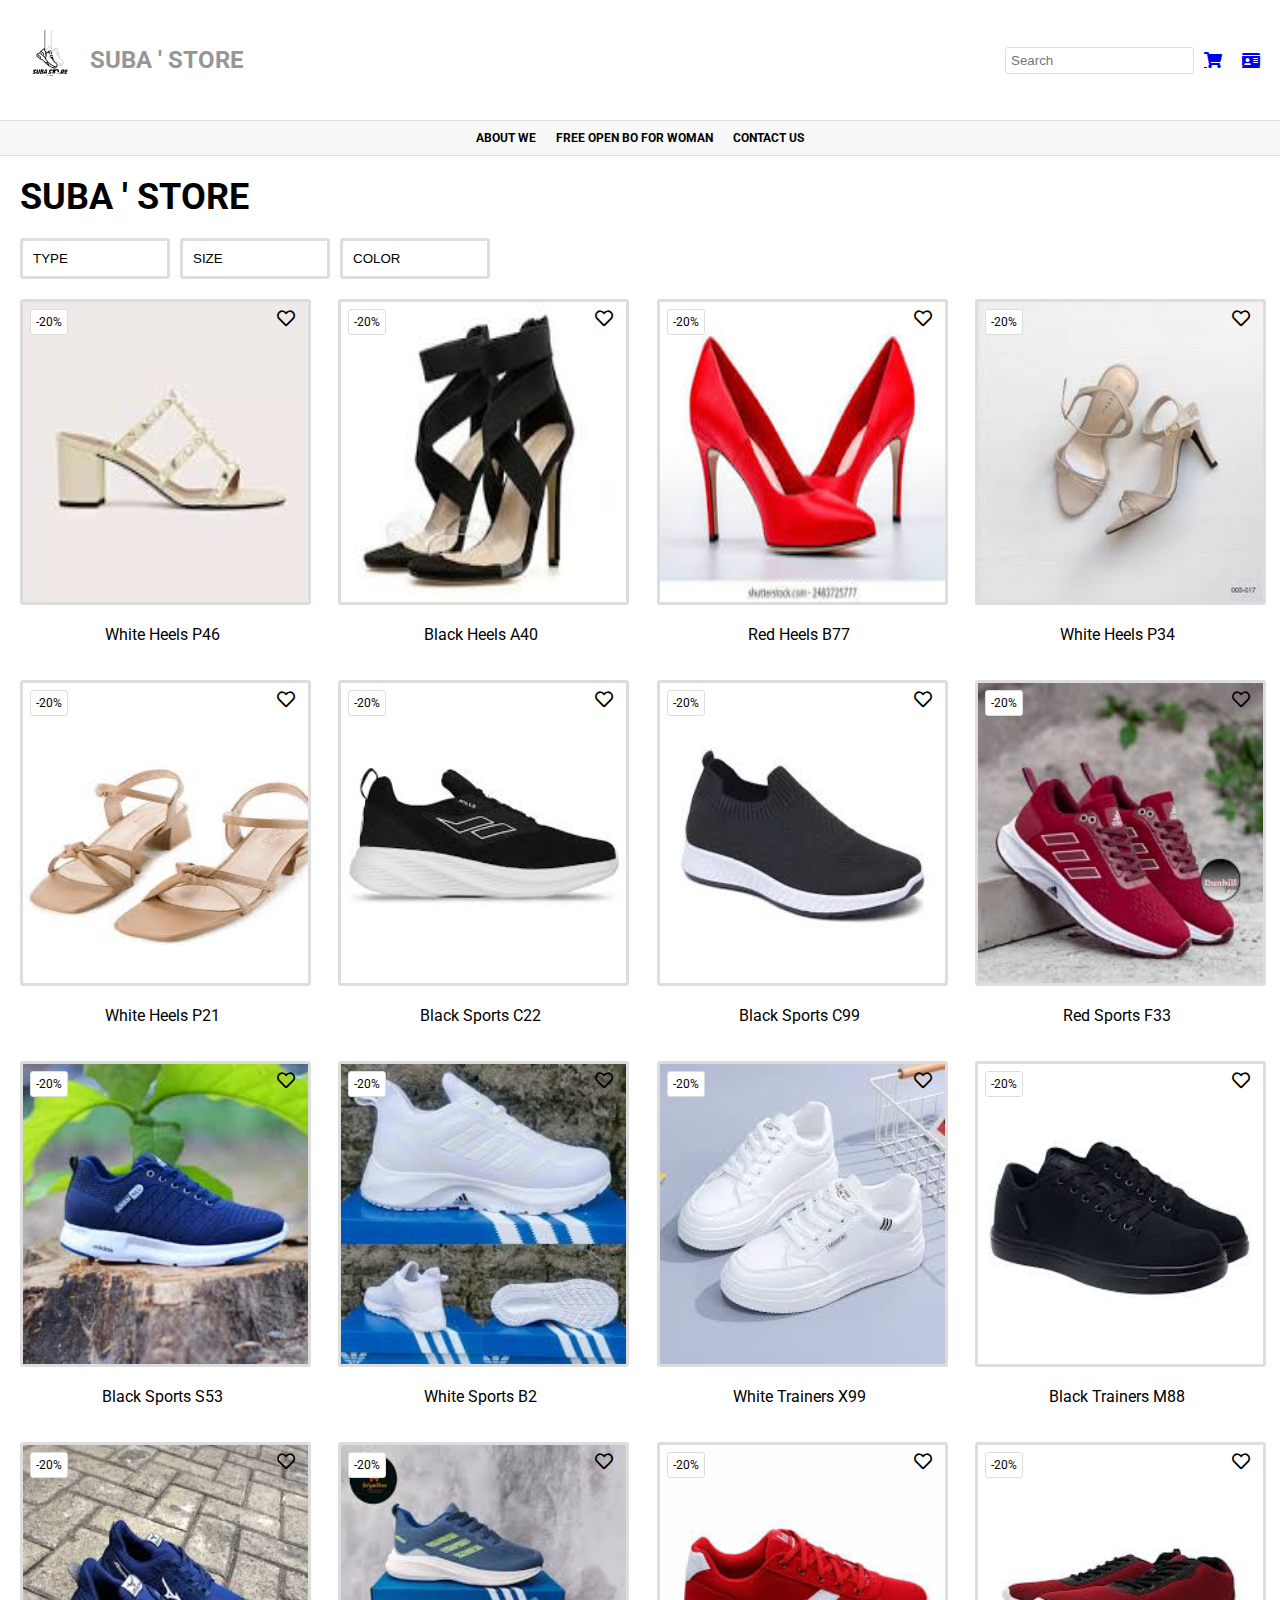
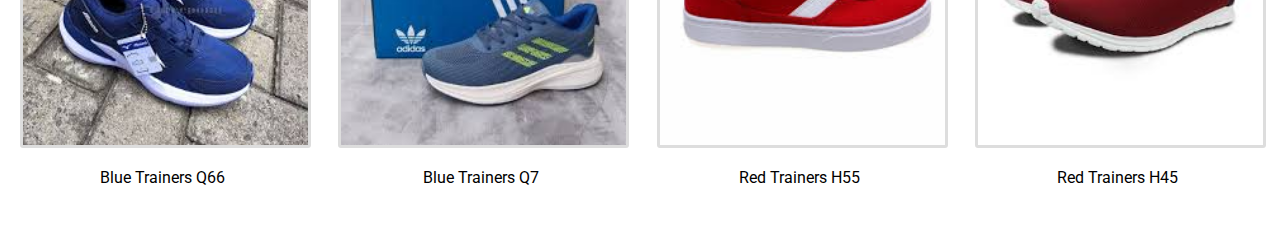
<file: FrontEnd/Index.html>
<!DOCTYPE html>
<html lang="en">

<head>
    <meta charset="UTF-8">
    <meta name="viewport" content="width=device-width, initial-scale=1.0">
    <title>Home Page</title>
    <link href="https://cdnjs.cloudflare.com/ajax/libs/font-awesome/5.15.3/css/all.min.css" rel="stylesheet" />
    <link href="https://fonts.googleapis.com/css2?family=Roboto:wght@400;700&amp;display=swap" rel="stylesheet" />
    <link href="CSS/Homepages.css" rel="stylesheet" type="text/css">
    <script src="../Backend/Homepage.js"></script>
</head>

<body>
    <div class="header">
        <div class="headerb">
            <img alt="Logo" height="40" src="../Images/Logo.jpg" width="40" />
            <a href="Homepages.html">
                <h1 style="margin-left: 10px;">
                    SUBA ' STORE
                </h1>
            </a>
        </div>
        <div class="search-cart">
            <input id="keyword" placeholder="Search" type="text" />
            <a href="Checkout.html" class="fas fa-shopping-cart"></a>
            <i></i>
            <a href="Login.html" class="fas fa-id-card"></a>
        </div>
    </div>

    <div class="sub-header">
        <a href="AboutOurs.html">
            ABOUT WE
        </a>
        <a href="#">
            FREE OPEN BO FOR WOMAN
        </a>
        <a href="#">
            CONTACT US
        </a>
    </div>

    <div class="main-content">
        <h1>
            SUBA '
            <span>
                STORE
            </span>
        </h1>
        <div class="filters">
            <div>
                <button>
                    TYPE
                </button>
                <div class="dropdown-content">
                    <label>
                        <input type="checkbox" />
                        HEELS
                    </label>
                    <label>
                        <input type="checkbox" />
                        SPORTS
                    </label>
                    <label>
                        <input type="checkbox" />
                        TRAINERS
                    </label>
                </div>
            </div>
            <div>
                <button>
                    SIZE
                </button>
                <div class="dropdown-content">
                    <label>
                        <input type="checkbox" />
                        37
                    </label>
                    <label>
                        <input type="checkbox" />
                        38
                    </label>
                    <label>
                        <input type="checkbox" />
                        39
                    </label>
                    <label>
                        <input type="checkbox" />
                        40
                    </label>
                    <label>
                        <input type="checkbox" />
                        41
                    </label>
                </div>
            </div>
            <div>
                <button>
                    COLOR
                </button>
                <div class="dropdown-content">
                    <label>
                        <input type="checkbox" />
                        Blue
                    </label>
                    <label>
                        <input type="checkbox" />
                        RED
                    </label>
                    <label>
                        <input type="checkbox" />
                        BLACK
                    </label>
                    <label>
                        <input type="checkbox" />
                        WHITE
                    </label>
                </div>
            </div>
        </div>
        <div class="product-list">
            <div class="product">
                <div class="discount">
                    -20%
                </div>
                <i class="far fa-heart wishlist">
                </i>
                <img alt="White Heels" height="300" src="../Images/heels1.jpg" width="300" />
                <p class="namesproduct">
                    <a href="DetailProduct.html?name=White%20Heels%20P46&image=heels1.jpg">White Heels P46</a>
                </p>
            </div>
            <div class="product">
                <div class="discount">
                    -20%
                </div>
                <i class="far fa-heart wishlist">
                </i>
                <img alt="Black Heels
                " height="300" src="../Images/heels2.jpg" width="300" />
                <p class="namesproduct">
                    <a href="DetailProduct.html?name=Black%20Heels%20A40&image=heels2.jpg">Black Heels A40</a>
                </p>
            </div>
            <div class="product">
                <div class="discount">
                    -20%
                </div>
                <i class="far fa-heart wishlist">
                </i>
                <img alt="Red Heels" height="300" src="../Images/heels3.jpg" width="300" />
                <p class="namesproduct">
                    <a href="DetailProduct.html?name=Red%20Heels%20B77&image=heels3.jpg">Red Heels B77</a>
                </p>
            </div>
            <div class="product">
                <div class="discount">
                    -20%
                </div>
                <i class="far fa-heart wishlist">
                </i>
                <img alt="White Heels" height="300" src="../Images/heels4.jpg" width="300" />
                <p class="namesproduct">
                    <a href="DetailProduct.html?name=White%20Heels%20P34&image=heels4.jpg">White Heels P34</a>
                </p>
            </div>
            <div class="product">
                <div class="discount">
                    -20%
                </div>
                <i class="far fa-heart wishlist">
                </i>
                <img alt="White Heels" height="300" src="../Images/heels5.jpg" width="300" />
                <p class="namesproduct">
                    <a href="DetailProduct.html?name=White%20Heels%20P21&image=heels5.jpg">White Heels P21</a>
                </p>
            </div>
            <div class="product">
                <div class="discount">
                    -20%
                </div>
                <i class="far fa-heart wishlist">
                </i>
                <img alt="Green sports shoes" height="300" src="../Images/sports1.jpg" width="300" />
                <p class="namesproduct">
                    <a href="DetailProduct.html?name=Black%20Sports%20C22&image=sports1.jpg">Black Sports C22</a>
                </p>
            </div>
            <div class="product">
                <div class="discount">
                    -20%
                </div>
                <i class="far fa-heart wishlist">
                </i>
                <img alt="Black sports shoes" height="300" src="../Images/sports2.jpg" width="300" />
                <p class="namesproduct">
                    <a href="DetailProduct.html?name=Black%20Sports%20C99&image=sports2.jpg">Black Sports C99</a>
                </p>
            </div>
            <div class="product">
                <div class="discount">
                    -20%
                </div>
                <i class="far fa-heart wishlist">
                </i>
                <img alt="Black and white sports shoes" height="300" src="../Images/sports3.jpg" width="300" />
                <p class="namesproduct">
                    <a href="DetailProduct.html?name=Red%20Sports%20F33&image=sports3.jpg">Red Sports F33</a>
                </p>
            </div>
            <div class="product">
                <div class="discount">
                    -20%
                </div>
                <i class="far fa-heart wishlist">
                </i>
                <img alt="Black sports shoes" height="300" src="../Images/sports4.jpg" width="300" />
                <p class="namesproduct">
                    <a href="DetailProduct.html?name=Black%20Sports%20S53&image=sports4.jpg">Black Sports S53</a>
                </p>
            </div>
            <div class="product">
                <div class="discount">
                    -20%
                </div>
                <i class="far fa-heart wishlist">
                </i>
                <img alt="Black and white sports shoes" height="300" src="../Images/sports5.jpg" width="300" />
                <p class="namesproduct">
                    <a href="DetailProduct.html?name=White%20Sports%20B2&image=sports5.jpg">White Sports B2</a>
                </p>
            </div>
            <div class="product">
                <div class="discount">
                    -20%
                </div>
                <i class="far fa-heart wishlist">
                </i>
                <img alt="Black sports shoes" height="300" src="../Images/trainers1.jpg" width="300" />
                <p class="namesproduct">
                    <a href="DetailProduct.html?name=White%20Trainers%20X99&image=trainers1.jpg">White Trainers X99</a>
                </p>
            </div>
            <div class="product">
                <div class="discount">
                    -20%
                </div>
                <i class="far fa-heart wishlist">
                </i>
                <img alt="Black sports shoes" height="300" src="../Images/trainers2.jpg" width="300" />
                <p class="namesproduct">
                    <a href="DetailProduct.html?name=Black%20Trainers%20M88&image=trainers2.jpg">Black Trainers M88</a>
                </p>
            </div>
            <div class="product">
                <div class="discount">
                    -20%
                </div>
                <i class="far fa-heart wishlist">
                </i>
                <img alt="Black sports shoes" height="300" src="../Images/trainers3.jpg" width="300" />
                <p class="namesproduct">
                    <a href="DetailProduct.html?name=Blue%20Trainers%20Q66&image=trainers3.jpg">Blue Trainers Q66</a>
                </p>
            </div>
            <div class="product">
                <div class="discount">
                    -20%
                </div>
                <i class="far fa-heart wishlist">
                </i>
                <img alt="Black sports shoes" height="300" src="../Images/trainers4.jpg" width="300" />
                <p class="namesproduct">
                    <a href="DetailProduct.html?name=Blue%20Trainers%20Q7&image=trainers4.jpg">Blue Trainers Q7</a>
                </p>
            </div>
            <div class="product">
                <div class="discount">
                    -20%
                </div>
                <i class="far fa-heart wishlist">
                </i>
                <img alt="Black sports shoes" height="300" src="../Images/trainers5.jpg" width="300" />
                <p class="namesproduct">
                    <a href="DetailProduct.html?name=Red%20Trainers%20H55&image=trainers5.jpg">Red Trainers H55</a>
                </p>
            </div>
            <div class="product">
                <div class="discount">
                    -20%
                </div>
                <i class="far fa-heart wishlist">
                </i>
                <img alt="Black sports shoes" height="300" src="../Images/trainers6.jpg" width="300" />
                <p class="namesproduct">
                    <a href="DetailProduct.html?name=Red%20Trainers%20H45&image=trainers6.jpg">Red Trainers H45</a>
                </p>
            </div>
        </div>
    </div>
</body>

</html>
</file>
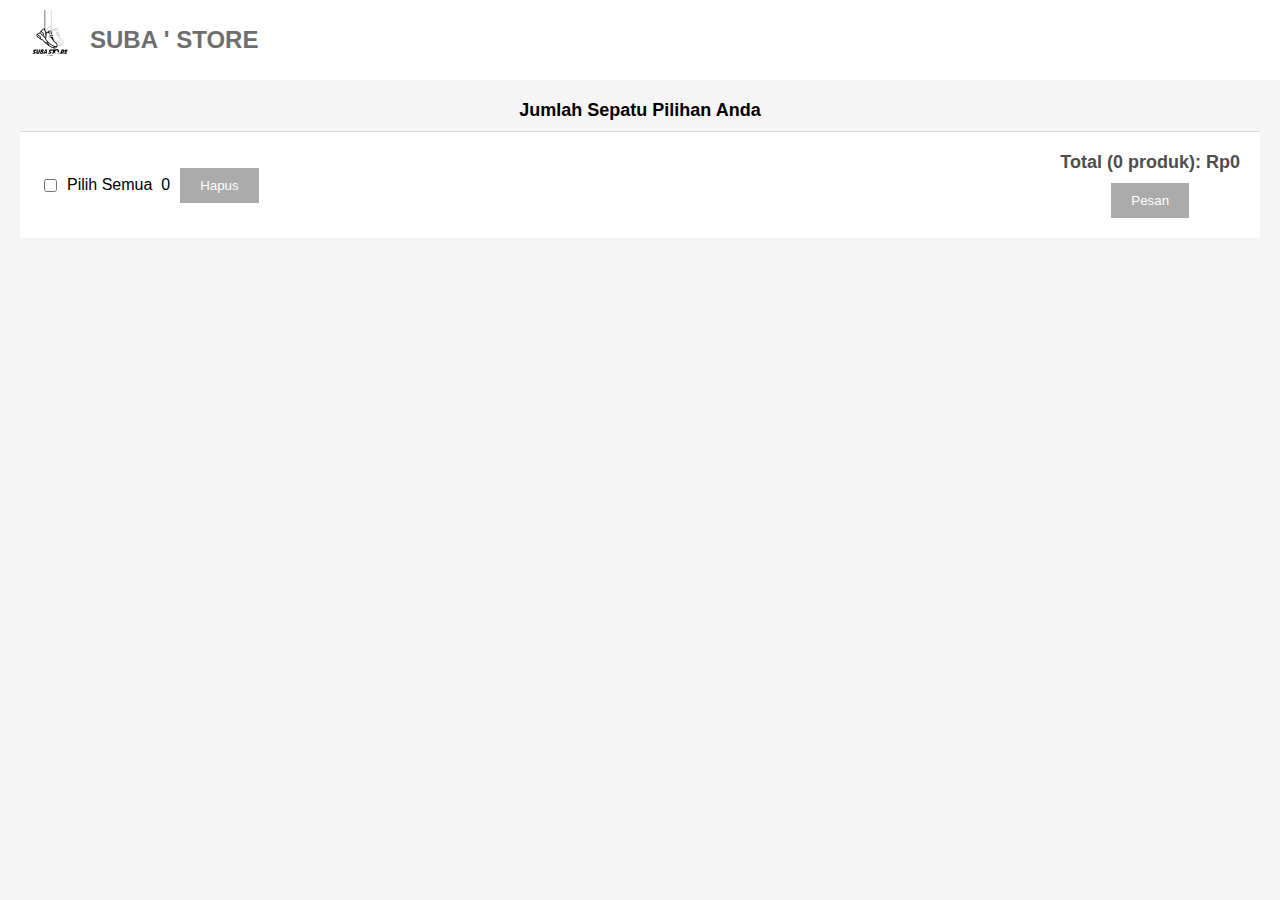
<file: FrontEnd/Checkout.html>
<!DOCTYPE html>
<html lang="en">

<head>
    <meta charset="UTF-8">
    <meta name="viewport" content="width=device-width, initial-scale=1.0">
    <title>Checkout</title>
    <link href="https://cdnjs.cloudflare.com/ajax/libs/font-awesome/5.15.3/css/all.min.css" rel="stylesheet" />
    <link rel="stylesheet" href="CSS/Checkout.css">
</head>

<body>
    <div class="header">
        <div class="headerb">
            <img alt="Logo" height="40" src="../Images/Logo.jpg" width="40" />
            <a href="Homepages.html">
                <h1 style="margin-left: 10px;">SUBA ' STORE</h1>
            </a>
        </div>
    </div>

    <div class="content">
        <div class="section-title">Jumlah Sepatu Pilihan Anda</div>

        <!-- Container for all products -->
        <div class="cart-container"></div>

        <div class="footer">
            <div class="left">
                <input type="checkbox" id="select-all" /> Pilih Semua
                &nbsp;<div class="numberProduct">0</div>
                <button id="delete-selected">Hapus</button>
            </div>
            <div class="right">
                <div class="total-price">Total (0 produk): Rp0</div>
                <button id="order-button">Pesan</button>
            </div>
        </div>
    </div>

    <!-- Modal for order confirmation -->
    <div id="orderModal" class="modal">
        <div class="modal-content">
            <span class="close">&times;</span>
            <h2>Detail Pesanan</h2>
            <div class="order-details"></div>
            <div class="modal-total-price"></div>
            <button id="confirm-order">Konfirmasi Pesanan</button>
        </div>
    </div>

    <style>
        .modal { display: none; position: fixed; top: 0; left: 0; width: 100%; height: 100%; background-color: rgba(0,0,0,0.5); }
        .modal-content { background-color: #fff; margin: 10% auto; padding: 20px; width: 80%; max-width: 500px; position: relative; }
        .close { position: absolute; top: 10px; right: 20px; cursor: pointer; font-size: 24px; }
    </style>

    <script>
        function loadCart() {
            const cart = JSON.parse(localStorage.getItem('cart')) || [];
            const cartContainer = document.querySelector('.cart-container');
            cartContainer.innerHTML = '';

            cart.forEach((item, index) => {
                const originalPrice = parseFloat(item.price.replace(/[^0-9.-]+/g, ""));
                const discountedPrice = originalPrice * 0.8;

                const productItem = document.createElement('div');
                productItem.className = 'product-item';
                productItem.innerHTML = `
                    <div class="product-details">
                        <input type="checkbox" class="item-checkbox" data-index="${index}" />
                        <img alt="Product Image" src="${item.image}" height="80" width="80" />
                        <div class="product-info">
                            <div class="product-title">${item.name}</div>
                            <div class="product-tags">
                                <span>Bebas Refund</span>
                                <span>Gratis Ongkir <span>(Khusus Binjai)</span></span>
                                <span>Lokalnisme</span>
                            </div>
                            <div class="return-policy"><i class="fas fa-undo"></i> 100 Hari Pengembalian</div>
                        </div>
                    </div>
                    <div class="original-price">Rp${originalPrice.toLocaleString("id-ID")}</div>
                    <div class="product-price">
                        <div class="product-quantity">
                            <button>-</button>
                            <input type="text" value="1" />
                            <button>+</button>
                        </div>
                        <div>&nbsp;</div>
                        <div class="discounted-price">Rp${discountedPrice.toLocaleString("id-ID")}</div>
                    </div>
                `;
                cartContainer.appendChild(productItem);
            });

            updateProductCount();
        }

        function updateProductCount() {
            const selectedCount = document.querySelectorAll('.item-checkbox:checked').length;
            document.querySelector('.numberProduct').textContent = selectedCount;

            const cart = JSON.parse(localStorage.getItem('cart')) || [];
            const totalPrice = Array.from(document.querySelectorAll('.item-checkbox:checked')).reduce((total, checkbox) => {
                const index = parseInt(checkbox.dataset.index);
                const price = parseFloat(cart[index].price.replace(/[^0-9.-]+/g, ""));
                return total + price * 0.8;
            }, 0);

            document.querySelector('.total-price').textContent = `Total (${selectedCount} produk): Rp${totalPrice.toLocaleString("id-ID")}`;
        }

        document.getElementById('select-all').addEventListener('change', function () {
            const itemCheckboxes = document.querySelectorAll('.item-checkbox');
            itemCheckboxes.forEach(checkbox => checkbox.checked = this.checked);
            updateProductCount();
        });

        document.addEventListener('change', function (event) {
            if (event.target.classList.contains('item-checkbox')) {
                const allChecked = document.querySelectorAll('.item-checkbox:checked').length === document.querySelectorAll('.item-checkbox').length;
                document.getElementById('select-all').checked = allChecked;
                updateProductCount();
            }
        });

        document.getElementById('delete-selected').addEventListener('click', function () {
            const selectedIndexes = Array.from(document.querySelectorAll('.item-checkbox:checked')).map(checkbox => parseInt(checkbox.dataset.index));

            let cart = JSON.parse(localStorage.getItem('cart')) || [];
            cart = cart.filter((_, index) => !selectedIndexes.includes(index));
            localStorage.setItem('cart', JSON.stringify(cart));

            document.querySelectorAll('.item-checkbox').forEach(checkbox => checkbox.checked = false);
            document.getElementById('select-all').checked = false;

            loadCart();
        });

        // Show modal with order details
        document.getElementById('order-button').addEventListener('click', function () {
            const modal = document.getElementById("orderModal");
            const orderDetails = document.querySelector('.order-details');
            const modalTotalPrice = document.querySelector('.modal-total-price');

            const cart = JSON.parse(localStorage.getItem('cart')) || [];
            const selectedItems = Array.from(document.querySelectorAll('.item-checkbox:checked')).map(checkbox => {
                const index = parseInt(checkbox.dataset.index);
                return cart[index];
            });

            if (selectedItems.length === 0) {
                alert("Pilih setidaknya satu produk untuk dipesan.");
                return;
            }

            let orderContent = '';
            let totalOrderPrice = 0;

            selectedItems.forEach(item => {
                const originalPrice = parseFloat(item.price.replace(/[^0-9.-]+/g, ""));
                const discountedPrice = originalPrice * 0.8;
                totalOrderPrice += discountedPrice;

                orderContent += `<div>${item.name} - Rp${discountedPrice.toLocaleString("id-ID")}</div>`;
            });

            orderDetails.innerHTML = orderContent;
            modalTotalPrice.textContent = `Total: Rp${totalOrderPrice.toLocaleString("id-ID")}`;

            modal.style.display = "block";
        });

        // Close modal
        document.querySelector('.close').onclick = function () {
            document.getElementById("orderModal").style.display = "none";
        };

        // Confirm order button
        document.getElementById('confirm-order').addEventListener('click', function () {
            alert("Pesanan Anda telah dikonfirmasi!");
            document.getElementById("orderModal").style.display = "none";
        });

        window.onclick = function (event) {
            if (event.target == document.getElementById("orderModal")) {
                document.getElementById("orderModal").style.display = "none";
            }
        };

        window.onload = loadCart;
    </script>
</body>

</html>
</file>
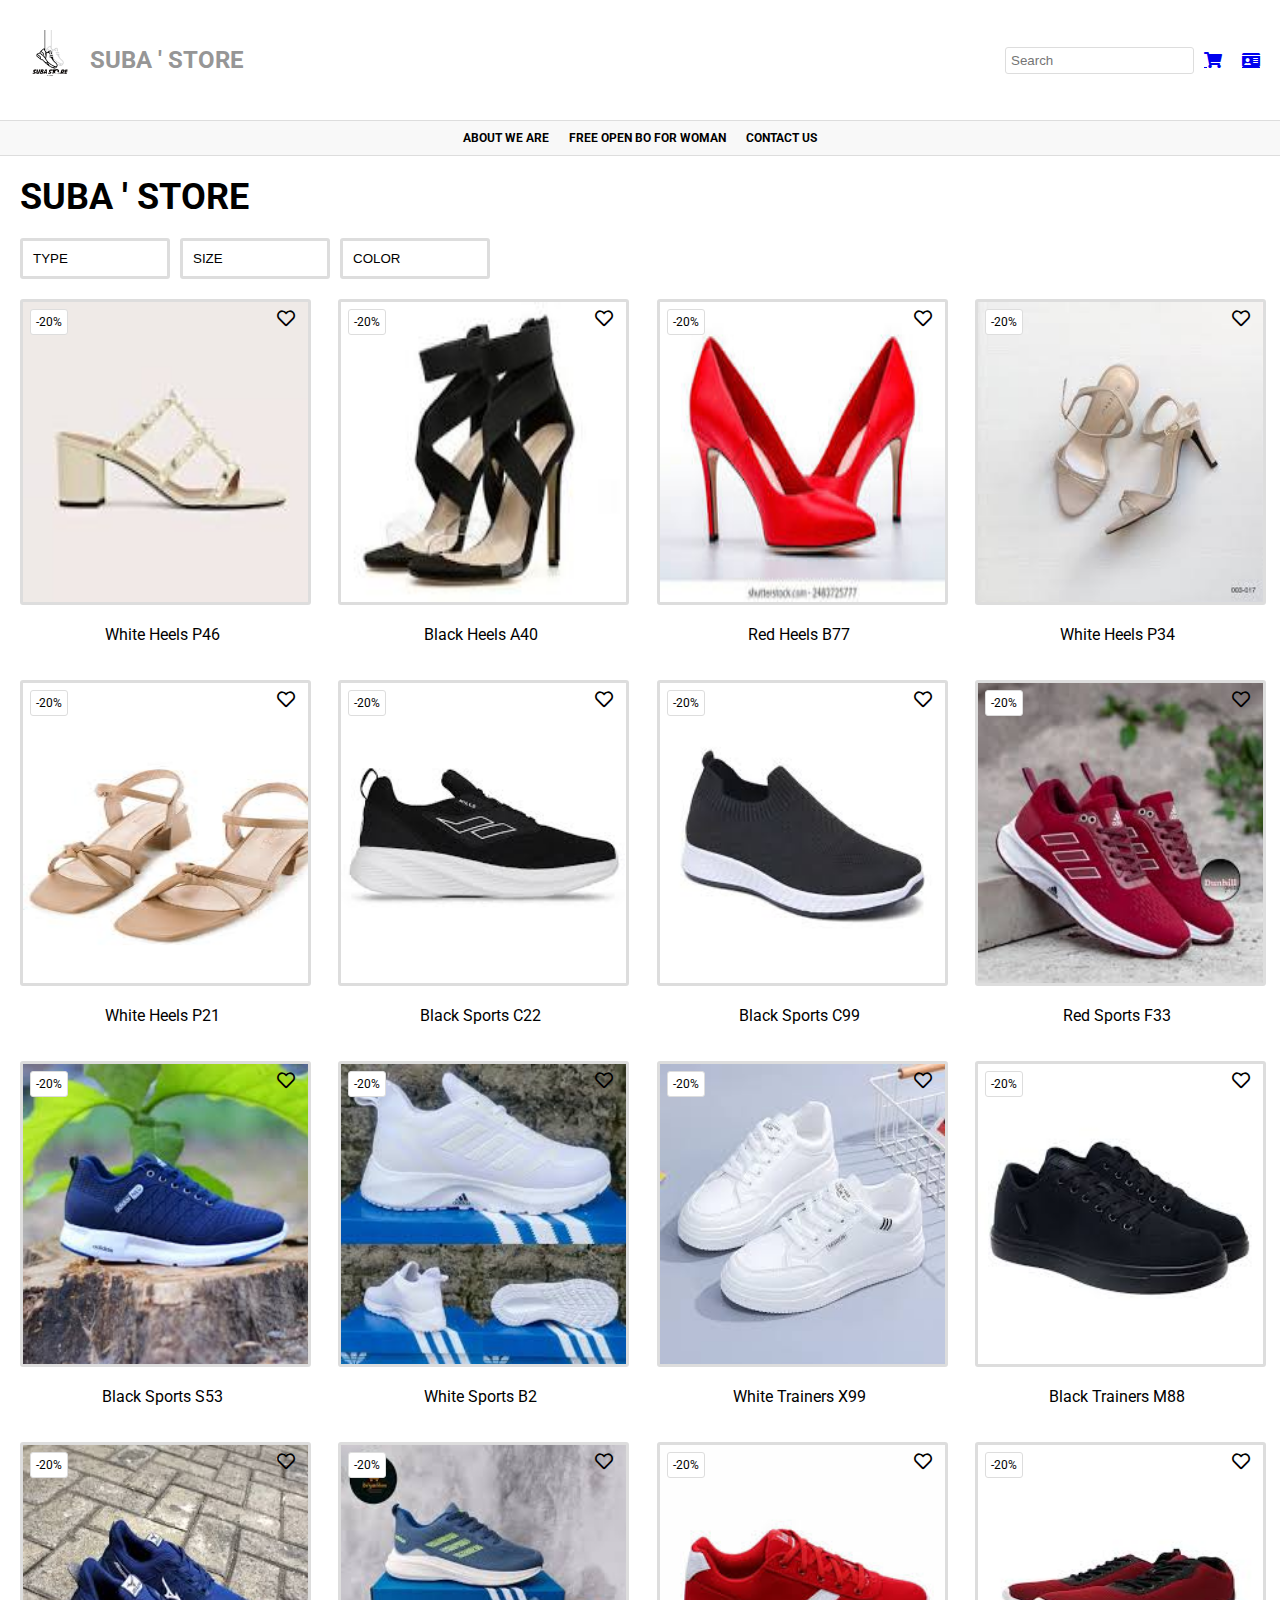
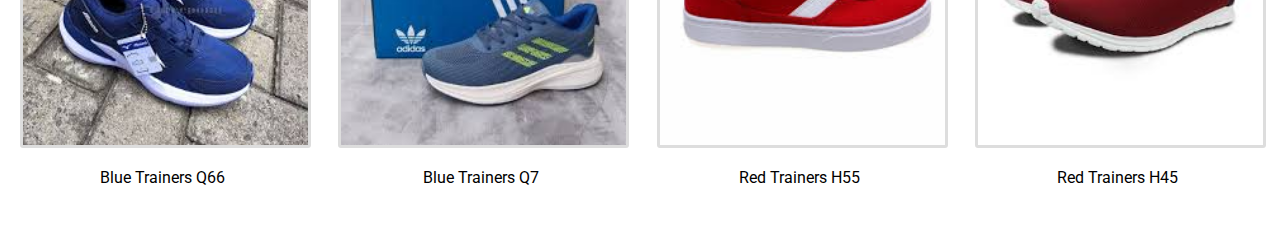
<file: FrontEnd/Homepages.html>
<!DOCTYPE html>
<html lang="en">

<head>
    <meta charset="UTF-8">
    <meta name="viewport" content="width=device-width, initial-scale=1.0">
    <title>Home Page</title>
    <link href="https://cdnjs.cloudflare.com/ajax/libs/font-awesome/5.15.3/css/all.min.css" rel="stylesheet" />
    <link href="https://fonts.googleapis.com/css2?family=Roboto:wght@400;700&amp;display=swap" rel="stylesheet" />
    <link href="CSS/Homepages.css" rel="stylesheet" type="text/css">
    <script src="../Backend/Homepage.js"></script>
</head>

<body>
    <div class="header">
        <div class="headerb">
            <img alt="Logo" height="40" src="../Images/Logo.jpg" width="40" />
            <a href="Homepages.html">
                <h1 style="margin-left: 10px;">
                    SUBA ' STORE
                </h1>
            </a>
        </div>
        <div class="search-cart">
            <input id="keyword" placeholder="Search" type="text" />
            <a href="Checkout.html" class="fas fa-shopping-cart"></a>
            <i></i>
            <a href="Login.html" class="fas fa-id-card"></a>
        </div>
    </div>

    <div class="sub-header">
        <a href="AboutOurs.html">
            ABOUT WE ARE
        </a>
        <a href="#">
            FREE OPEN BO FOR WOMAN
        </a>
        <a href="#">
            CONTACT US
        </a>
    </div>

    <div class="main-content">
        <h1>
            SUBA '
            <span>
                STORE
            </span>
        </h1>
        <div class="filters">
            <div>
                <button>
                    TYPE
                </button>
                <div class="dropdown-content">
                    <label>
                        <input type="checkbox" />
                        HEELS
                    </label>
                    <label>
                        <input type="checkbox" />
                        SPORTS
                    </label>
                    <label>
                        <input type="checkbox" />
                        TRAINERS
                    </label>
                </div>
            </div>
            <div>
                <button>
                    SIZE
                </button>
                <div class="dropdown-content">
                    <label>
                        <input type="checkbox" />
                        37
                    </label>
                    <label>
                        <input type="checkbox" />
                        38
                    </label>
                    <label>
                        <input type="checkbox" />
                        39
                    </label>
                    <label>
                        <input type="checkbox" />
                        40
                    </label>
                    <label>
                        <input type="checkbox" />
                        41
                    </label>
                </div>
            </div>
            <div>
                <button>
                    COLOR
                </button>
                <div class="dropdown-content">
                    <label>
                        <input type="checkbox" />
                        Blue
                    </label>
                    <label>
                        <input type="checkbox" />
                        RED
                    </label>
                    <label>
                        <input type="checkbox" />
                        BLACK
                    </label>
                    <label>
                        <input type="checkbox" />
                        WHITE
                    </label>
                </div>
            </div>
        </div>
        <div class="product-list">
            <div class="product">
                <div class="discount">
                    -20%
                </div>
                <i class="far fa-heart wishlist">
                </i>
                <img alt="White Heels" height="300" src="../Images/heels1.jpg" width="300" />
                <p class="namesproduct">
                    <a href="DetailProduct.html?name=White%20Heels%20P46&image=heels1.jpg">White Heels P46</a>
                </p>
            </div>
            <div class="product">
                <div class="discount">
                    -20%
                </div>
                <i class="far fa-heart wishlist">
                </i>
                <img alt="Black Heels
                " height="300" src="../Images/heels2.jpg" width="300" />
                <p class="namesproduct">
                    <a href="DetailProduct.html?name=Black%20Heels%20A40&image=heels2.jpg">Black Heels A40</a>
                </p>
            </div>
            <div class="product">
                <div class="discount">
                    -20%
                </div>
                <i class="far fa-heart wishlist">
                </i>
                <img alt="Red Heels" height="300" src="../Images/heels3.jpg" width="300" />
                <p class="namesproduct">
                    <a href="DetailProduct.html?name=Red%20Heels%20B77&image=heels3.jpg">Red Heels B77</a>
                </p>
            </div>
            <div class="product">
                <div class="discount">
                    -20%
                </div>
                <i class="far fa-heart wishlist">
                </i>
                <img alt="White Heels" height="300" src="../Images/heels4.jpg" width="300" />
                <p class="namesproduct">
                    <a href="DetailProduct.html?name=White%20Heels%20P34&image=heels4.jpg">White Heels P34</a>
                </p>
            </div>
            <div class="product">
                <div class="discount">
                    -20%
                </div>
                <i class="far fa-heart wishlist">
                </i>
                <img alt="White Heels" height="300" src="../Images/heels5.jpg" width="300" />
                <p class="namesproduct">
                    <a href="DetailProduct.html?name=White%20Heels%20P21&image=heels5.jpg">White Heels P21</a>
                </p>
            </div>
            <div class="product">
                <div class="discount">
                    -20%
                </div>
                <i class="far fa-heart wishlist">
                </i>
                <img alt="Green sports shoes" height="300" src="../Images/sports1.jpg" width="300" />
                <p class="namesproduct">
                    <a href="DetailProduct.html?name=Black%20Sports%20C22&image=sports1.jpg">Black Sports C22</a>
                </p>
            </div>
            <div class="product">
                <div class="discount">
                    -20%
                </div>
                <i class="far fa-heart wishlist">
                </i>
                <img alt="Black sports shoes" height="300" src="../Images/sports2.jpg" width="300" />
                <p class="namesproduct">
                    <a href="DetailProduct.html?name=Black%20Sports%20C99&image=sports2.jpg">Black Sports C99</a>
                </p>
            </div>
            <div class="product">
                <div class="discount">
                    -20%
                </div>
                <i class="far fa-heart wishlist">
                </i>
                <img alt="Black and white sports shoes" height="300" src="../Images/sports3.jpg" width="300" />
                <p class="namesproduct">
                    <a href="DetailProduct.html?name=Red%20Sports%20F33&image=sports3.jpg">Red Sports F33</a>
                </p>
            </div>
            <div class="product">
                <div class="discount">
                    -20%
                </div>
                <i class="far fa-heart wishlist">
                </i>
                <img alt="Black sports shoes" height="300" src="../Images/sports4.jpg" width="300" />
                <p class="namesproduct">
                    <a href="DetailProduct.html?name=Black%20Sports%20S53&image=sports4.jpg">Black Sports S53</a>
                </p>
            </div>
            <div class="product">
                <div class="discount">
                    -20%
                </div>
                <i class="far fa-heart wishlist">
                </i>
                <img alt="Black and white sports shoes" height="300" src="../Images/sports5.jpg" width="300" />
                <p class="namesproduct">
                    <a href="DetailProduct.html?name=White%20Sports%20B2&image=sports5.jpg">White Sports B2</a>
                </p>
            </div>
            <div class="product">
                <div class="discount">
                    -20%
                </div>
                <i class="far fa-heart wishlist">
                </i>
                <img alt="Black sports shoes" height="300" src="../Images/trainers1.jpg" width="300" />
                <p class="namesproduct">
                    <a href="DetailProduct.html?name=White%20Trainers%20X99&image=trainers1.jpg">White Trainers X99</a>
                </p>
            </div>
            <div class="product">
                <div class="discount">
                    -20%
                </div>
                <i class="far fa-heart wishlist">
                </i>
                <img alt="Black sports shoes" height="300" src="../Images/trainers2.jpg" width="300" />
                <p class="namesproduct">
                    <a href="DetailProduct.html?name=Black%20Trainers%20M88&image=trainers2.jpg">Black Trainers M88</a>
                </p>
            </div>
            <div class="product">
                <div class="discount">
                    -20%
                </div>
                <i class="far fa-heart wishlist">
                </i>
                <img alt="Black sports shoes" height="300" src="../Images/trainers3.jpg" width="300" />
                <p class="namesproduct">
                    <a href="DetailProduct.html?name=Blue%20Trainers%20Q66&image=trainers3.jpg">Blue Trainers Q66</a>
                </p>
            </div>
            <div class="product">
                <div class="discount">
                    -20%
                </div>
                <i class="far fa-heart wishlist">
                </i>
                <img alt="Black sports shoes" height="300" src="../Images/trainers4.jpg" width="300" />
                <p class="namesproduct">
                    <a href="DetailProduct.html?name=Blue%20Trainers%20Q7&image=trainers4.jpg">Blue Trainers Q7</a>
                </p>
            </div>
            <div class="product">
                <div class="discount">
                    -20%
                </div>
                <i class="far fa-heart wishlist">
                </i>
                <img alt="Black sports shoes" height="300" src="../Images/trainers5.jpg" width="300" />
                <p class="namesproduct">
                    <a href="DetailProduct.html?name=Red%20Trainers%20H55&image=trainers5.jpg">Red Trainers H55</a>
                </p>
            </div>
            <div class="product">
                <div class="discount">
                    -20%
                </div>
                <i class="far fa-heart wishlist">
                </i>
                <img alt="Black sports shoes" height="300" src="../Images/trainers6.jpg" width="300" />
                <p class="namesproduct">
                    <a href="DetailProduct.html?name=Red%20Trainers%20H45&image=trainers6.jpg">Red Trainers H45</a>
                </p>
            </div>
        </div>
    </div>
</body>

</html>
</file>
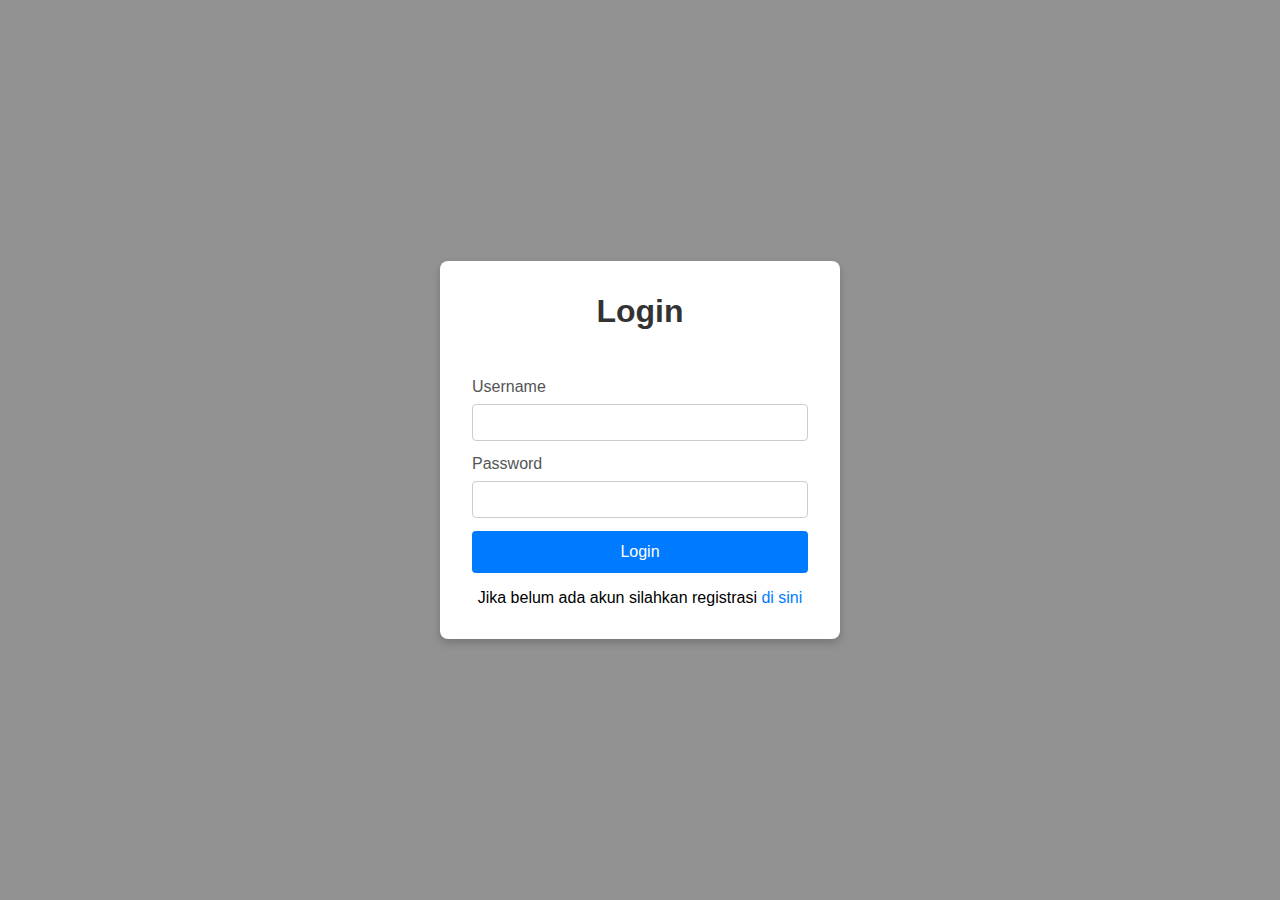
<file: FrontEnd/Login.html>
<!DOCTYPE html>
<html lang="en">

<head>
    <meta charset="UTF-8">
    <meta name="viewport" content="width=device-width, initial-scale=1.0">
    <title>Login</title>
    <link rel="stylesheet" href="CSS/Register&Login.css">
</head>

<body>
    <div class="container">
        <h1>Login</h1>
        <form action="Homepages.html" method="POST">
            <label for="username">Username</label>
            <input type="text" id="username" name="username" required>

            <label for="password">Password</label>
            <input type="password" id="password" name="password" required>

            <button type="submit">Login</button>
            <p>Jika belum ada akun silahkan registrasi <a href="Register.html">di sini</a></p>
        </form>
    </div>
</body>

</html>
</file>
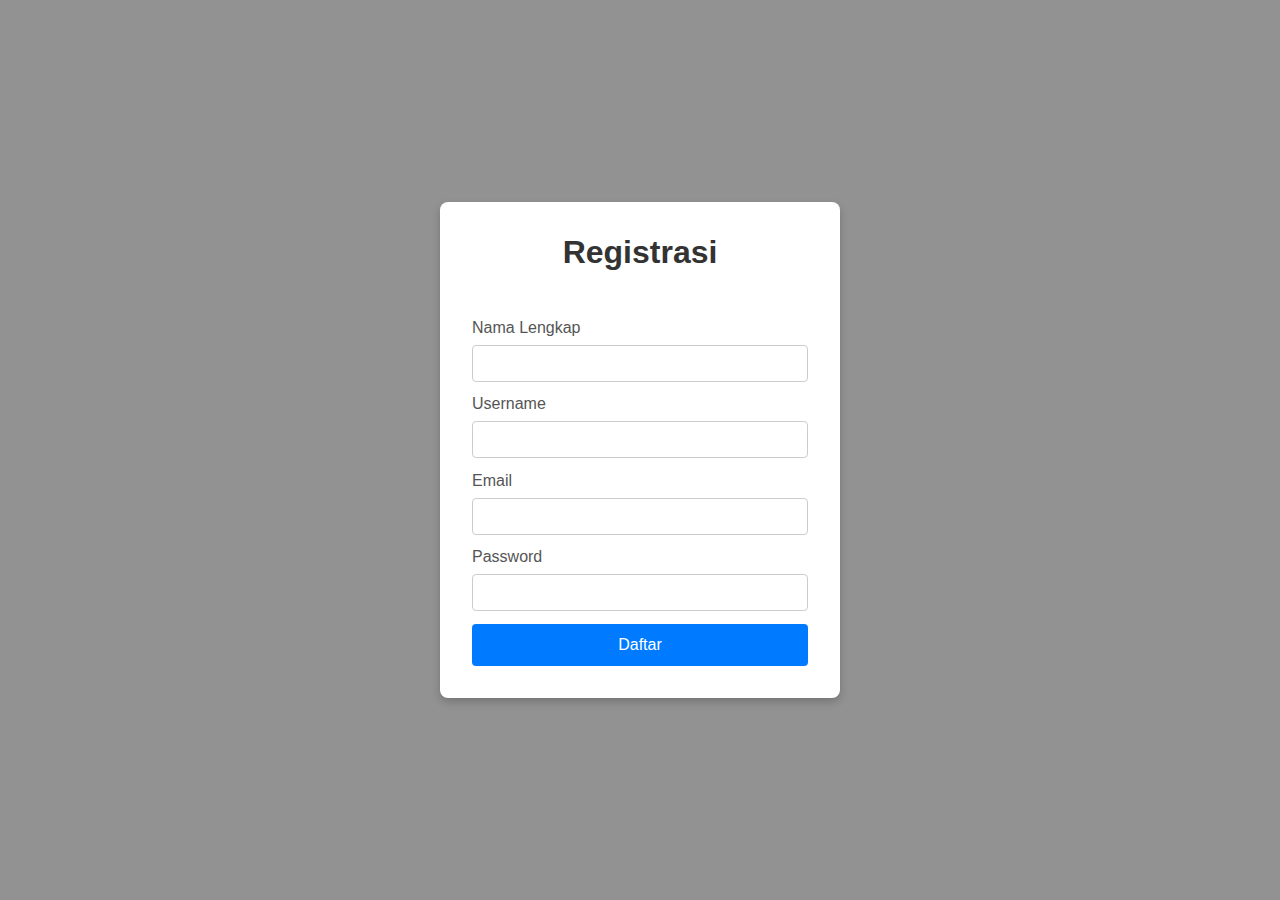
<file: FrontEnd/Register.html>
<!DOCTYPE html>
<html lang="en">

<head>
    <meta charset="UTF-8">
    <meta name="viewport" content="width=device-width, initial-scale=1.0">
    <title>Register</title>
    <link rel="stylesheet" href="CSS/Register&Login.css">
</head>

<body>
    <div class="container">
        <h1>Registrasi</h1>
        <form action="Login.html" method="POST">
            <label for="fullname">Nama Lengkap</label>
            <input type="text" id="fullname" name="fullname" required>

            <label for="username">Username</label>
            <input type="text" id="username" name="username" required>

            <label for="email">Email</label>
            <input type="email" id="email" name="email" required>

            <label for="password">Password</label>
            <input type="password" id="password" name="password" required>

            <button type="submit">Daftar</button>
        </form>
    </div>
</body>

</html>
</file>
<file: FrontEnd/CSS/Homepages.css>
body {
    font-family: 'Roboto', sans-serif;
    margin: 0;
    padding: 0;
    background-color: #fff;
}

.header img {
    height: 60px;
    width: 60px;
}

.headerb {
    display: flex;
    align-items: center;
}

.headerb a {
    text-decoration: none;
    color: #6e6e6e;
}

.header h1 {
    margin: 0;
    font-size: 24px;
    font-weight: bold;
    margin-left: 10px;
    color: #969696;
}

.header {
    display: flex;
    justify-content: space-between;
    align-items: center;
    padding: 30px 20px;
    border-bottom: 1px solid #ddd;
}

.header nav a {
    margin: 0 10px;
    text-decoration: none;
    color: #000;
    font-size: 14px;
    font-weight: bold;
}

.header .search-cart {
    display: flex;
    align-items: center;
}

.header .search-cart input {
    padding: 5px;
    margin-right: 10px;
    border: 1px solid #ddd;
    border-radius: 3px;
}

.header .search-cart i {
    margin: 0 10px;
    font-size: 18px;
    cursor: pointer;
}

.sub-header {
    display: flex;
    justify-content: center;
    align-items: center;
    padding: 10px 20px;
    background-color: #f8f8f8;
    border-bottom: 1px solid #ddd;
}

.sub-header a {
    text-decoration: none;
    color: #000;
    font-size: 12px;
    font-weight: bold;
    margin: 0 10px;
}

.main-content {
    padding: 20px;
}

.main-content h1 {
    font-size: 36px;
    margin: 0;
}

.main-content .filters {
    display: flex;
    justify-content: flex-start;
    align-items: center;
    margin: 20px 0;
}

.main-content .filters div {
    position: relative;
    margin-right: 10px;
}

.main-content .filters div select {
    padding: 10px;
    border: 3px solid #ddd;
    border-radius: 3px;
    background-color: #fff;
    cursor: pointer;

}

.main-content .filters div select,
.main-content .filters div button {
    padding: 10px;
    border: 3px solid #ddd;
    border-radius: 3px;
    background-color: #fff;
    cursor: pointer;
    width: 150px;
    text-align: left;
}

.main-content .filters div .dropdown-content {
    display: none;
    position: absolute;
    background-color: #fff;
    box-shadow: 0 8px 16px rgba(0, 0, 0, 0.2);
    z-index: 1;
    width: 200px;
    border: 1px solid #ddd;
    border-radius: 3px;
}

.main-content .filters div:hover .dropdown-content {
    display: block;
}

.main-content .filters div .dropdown-content label {
    display: block;
    padding: 10px;
    cursor: pointer;
}

.main-content .filters div .dropdown-content label:hover {
    background-color: #f1f1f1;
}

.main-content .product-list {
    display: flex;
    justify-content: space-between;
    flex-wrap: wrap;
}

.main-content .product-list .product {
    width: 23%;
    margin-bottom: 20px;
    text-align: center;
    position: relative;
}

.main-content .product-list .product img {
    width: 100%;
    border: 3px solid #ddd;
    border-radius: 3px;
}

.main-content .product-list .product .discount {
    position: absolute;
    background-color: #fff;
    color: #000;
    padding: 5px;
    font-size: 12px;
    border: 1px solid #ddd;
    border-radius: 3px;
    margin: 10px;
}

.main-content .product-list .product .wishlist {
    position: absolute;
    top: 10px;
    right: 10px;
    font-size: 18px;
    cursor: pointer;
}

.main-content .product-list .product .namesproduct a {
    text-decoration: none;
    color: #000;
}
</file>
<file: FrontEnd/CSS/Checkout.css>
body {
    font-family: Arial, sans-serif;
    margin: 0;
    padding: 0;
    background-color: #f5f5f5;
}

.header {
    background-color: #fff;
    color: #969696;
    padding: 10px 20px;
    display: flex;
    align-items: center;
    justify-content: space-between;
}

.header img {
    height: 60px;
    width: 60px;
}

.headerb {
    display: flex;
    align-items: center;
}

.headerb a {
    text-decoration: none;
    color: #6e6e6e;
}

.header h1 {
    margin: 0;
    font-size: 24px;
    font-weight: bold;
    margin-left: 10px;
}

.content {
    padding: 20px;
}

.content .section-title {
    font-size: 18px;
    font-weight: bold;
    margin-bottom: 10px;
    text-align: center;
}

.product-item {
    background-color: white;
    padding: 20px;
    margin-bottom: 10px;
    display: flex;
    align-items: center;
    justify-content: space-between;
    border: 1px solid #ddd;
}

.product-item img {
    height: 80px;
    margin-right: 20px;
}

.product-details {
    display: flex;
    align-items: center;
}

.product-info {
    margin-right: 20px;
}

.product-info .product-title {
    font-size: 18px;
    font-weight: bold;
}

.product-info .product-tags {
    margin-top: 5px;
}

.product-info .product-tags span {
    background-color: #00bfa5;
    color: white;
    padding: 2px 5px;
    margin-right: 5px;
    border-radius: 3px;
    font-size: 12px;
}

.product-info .return-policy {
    margin-top: 5px;
    font-size: 14px;
    color: #555;
}

.product-price {
    text-align: right;
}

.product-price .original-price {
    text-decoration: line-through;
    color: #999;
}

.product-price .discounted-price {
    font-size: 18px;
    font-weight: bold;
    color: #4e4e4e;
}

.product-quantity {
    display: flex;
    align-items: center;
    margin-top: 5px;
}

.product-quantity input {
    width: 30px;
    text-align: center;
    margin: 0 5px;
}

.footer {
    background-color: white;
    padding: 20px;
    display: flex;
    align-items: center;
    justify-content: space-between;
    border-top: 1px solid #ddd;
}

.footer .left {
    display: flex;
    align-items: center;
}

.footer .left input {
    margin-right: 10px;
}

.footer .left button {
    background-color: #ababab;
    color: white;
    border: none;
    padding: 10px 20px;
    margin-right: 10px;
    margin-left: 10px;
    cursor: pointer;
}

.footer .right {
    text-align: center;
}

.footer .right .total-price {
    margin-bottom: 10px;
    font-size: 18px;
    font-weight: bold;
    color: #4e4e4e;
}

.footer .right button {
    background-color: #ababab;
    color: white;
    border: none;
    padding: 10px 20px;
    cursor: pointer;
}
</file>
<file: FrontEnd/CSS/Register&Login.css>
* {
    box-sizing: border-box;
    margin: 0;
    padding: 0;
    font-family: Arial, sans-serif;
}

body {
    display: flex;
    align-items: center;
    justify-content: center;
    height: 100vh;
    background-color: #929292;
}

.container {
    background-color: #fff;
    padding: 2em;
    width: 100%;
    max-width: 400px;
    box-shadow: 0 4px 8px rgba(0, 0, 0, 0.2);
    border-radius: 8px;
}

h1 {
    margin-bottom: 1.5em;
    text-align: center;
    color: #333;
}

label {
    display: block;
    margin-bottom: 0.5em;
    color: #555;
}

input[type="text"],
input[type="email"],
input[type="password"] {
    width: 100%;
    padding: 0.75em;
    margin-bottom: 1em;
    border: 1px solid #ccc;
    border-radius: 4px;
}

button {
    width: 100%;
    padding: 0.75em;
    background-color: #007BFF;
    color: #fff;
    border: none;
    border-radius: 4px;
    cursor: pointer;
    font-size: 1em;
}

button:hover {
    background-color: #0056b3;
}

p {
    margin-top: 1em;
    text-align: center;
}

p a {
    color: #007BFF;
    text-decoration: none;
}

p a:hover {
    text-decoration: underline;
}
</file>
